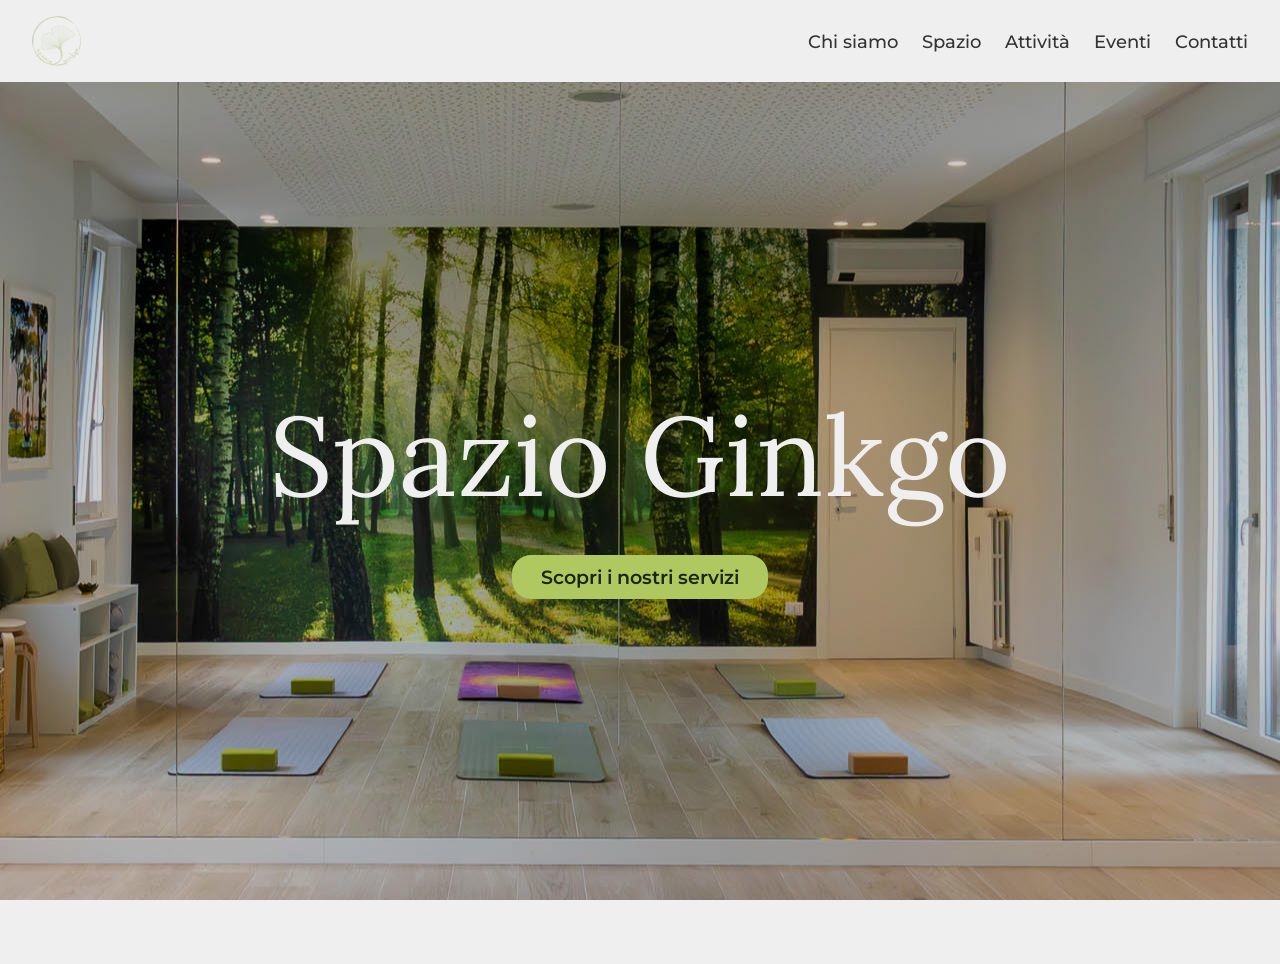
<file: index.html>
<!DOCTYPE html>
<html lang="en">

<head>
    <meta charset="UTF-8">
    <meta name="viewport" content="width=device-width, initial-scale=1.0">
    <title>Spazio Ginkgo</title>
    <link rel="stylesheet" href="./css/root.css">
    <link rel="stylesheet" href="./css/index.css">
    <link rel="icon" href="./imgs/Logo.svg" type="image/x-icon">
    <script>
        fetch('header.html')
            .then(response => response.text())
            .then(data => {
                document.getElementById('header-placeholder').innerHTML = data;
            })
            .catch(error => console.error('Errore nel caricamento dell\'header:', error));
    </script>
</head>
<div id="header-placeholder"></div>

<body>


    <div class="main-image-container">
        <div class="main-image">
            <h1 class="lora-normal">Spazio Ginkgo</h1>
            <button class="montserrat-semi-bold">Scopri i nostri servizi</button>
        </div>  
    </div>

    <div class="experiences-container">

    </div>


</body>

</html>
</file>
<file: css/root.css>
@import url('https://fonts.googleapis.com/css2?family=Lora:ital,wght@0,400..700;1,400..700&family=Montserrat:ital,wght@0,100..900;1,100..900&display=swap');

:root {
    --white: #efefef;
    --text-main: #333333;
    --color-accent-light: #afc860;
    --color-accent-dark: #1b260f;
}

body {
    overflow-x: hidden;
}


/* Fonts */
.montserrat-normal {
    font-family: "Montserrat", sans-serif;
    font-optical-sizing: auto;
    font-weight: 400;
    font-style: normal;
}

.montserrat-italic {
    font-family: "Montserrat", sans-serif;
    font-optical-sizing: auto;
    font-weight: 400;
    font-style: italic;
}

.montserrat-medium {
    font-family: "Montserrat", sans-serif;
    font-optical-sizing: auto;
    font-weight: 500;
    font-style: normal;
}

.montserrat-semi-bold {
    font-family: "Montserrat", sans-serif;
    font-optical-sizing: auto;
    font-weight: 600;
    font-style: normal;
}

.montserrat-bold {
    font-family: "Montserrat", sans-serif;
    font-optical-sizing: auto;
    font-weight: 700;
    font-style: normal;
}



.lora-normal {
    font-family: "Lora", serif;
    font-optical-sizing: auto;
    font-weight: 400;
    font-style: normal;
}

.lora-italic {
    font-family: "Lora", serif;
    font-optical-sizing: auto;
    font-weight: 400;
    font-style: italic;
}

.lora-bold {
    font-family: "Lora", serif;
    font-optical-sizing: auto;
    font-weight: 700;
    font-style: normal;
}


/* Reset di base per eliminare i margini predefiniti */
* {
    margin: 0;
    padding: 0;
    box-sizing: border-box;
}

body {
    font-family: 'Montserrat', sans-serif;
    background-color: var(--white);
}

/* Stili dell'Header */
.main-header {
    display: flex;
    justify-content: space-between;
    align-items: center;
    padding: 1em 2em;
    background-color: var(--white);
    box-shadow: 0 2px 10px rgba(0, 0, 0, 0.05);
    width: 100%;
    top: 0;
    left: 0;
    z-index: 1000;
}

/* Contenitore del Logo / Immagine */
.header-logo img {
    height: 50px;
    /* Regola l'altezza in base alle tue esigenze */
    width: auto;
    display: block;
}

/* Navigazione */
.header-nav ul {
    display: flex;
    list-style: none;
    gap: 1.5em;
    /* Spazio tra le voci di menu */
}

.header-nav a {
    text-decoration: none;
    color: var(--text-main);
    font-weight: 500;
    font-size: 1.1rem;
    transition: color 0.3s ease;
}

/* Effetto Hover sui Link */
.header-nav a:hover {
    color: var(--color-accent-light);
    cursor: pointer;
    /* Colore che richiama un accento moderno */
}
</file>
<file: css/index.css>
.main-image-container {
    display: flex;
    align-items: cent   er;
    justify-content: center;
}

.main-image {
    display: flex;
    flex-direction: column;
    align-items: center;
    justify-content: center;
    width: 100%;
    height: calc(100vh - 2em - 50px);
    background: linear-gradient(to bottom, rgba(0, 0, 0, 0.2), rgba(0, 0, 0, 0.2)), url('../imgs/specchio.jpg') no-repeat center center;
    color: var(--white);
}

.main-image h1 {
    font-size: 7em;
    margin-bottom: .25em;
}

.main-image button {
    background-color: var(--color-accent-light);
    color: var(--color-accent-dark);
    padding: 0.5em 1.5em;
    border: none;
    border-radius: 1em;
    font-size: 1.2em; 
    cursor: pointer;
}

.main-image button:hover {
    font-size: 1.3em;
}



.experiences-container {
    display: flex;
    flex-direction: column;
    align-items: center;
    justify-content: center;
    padding: 2em;
    background-color: var(--white);     
}
</file>
